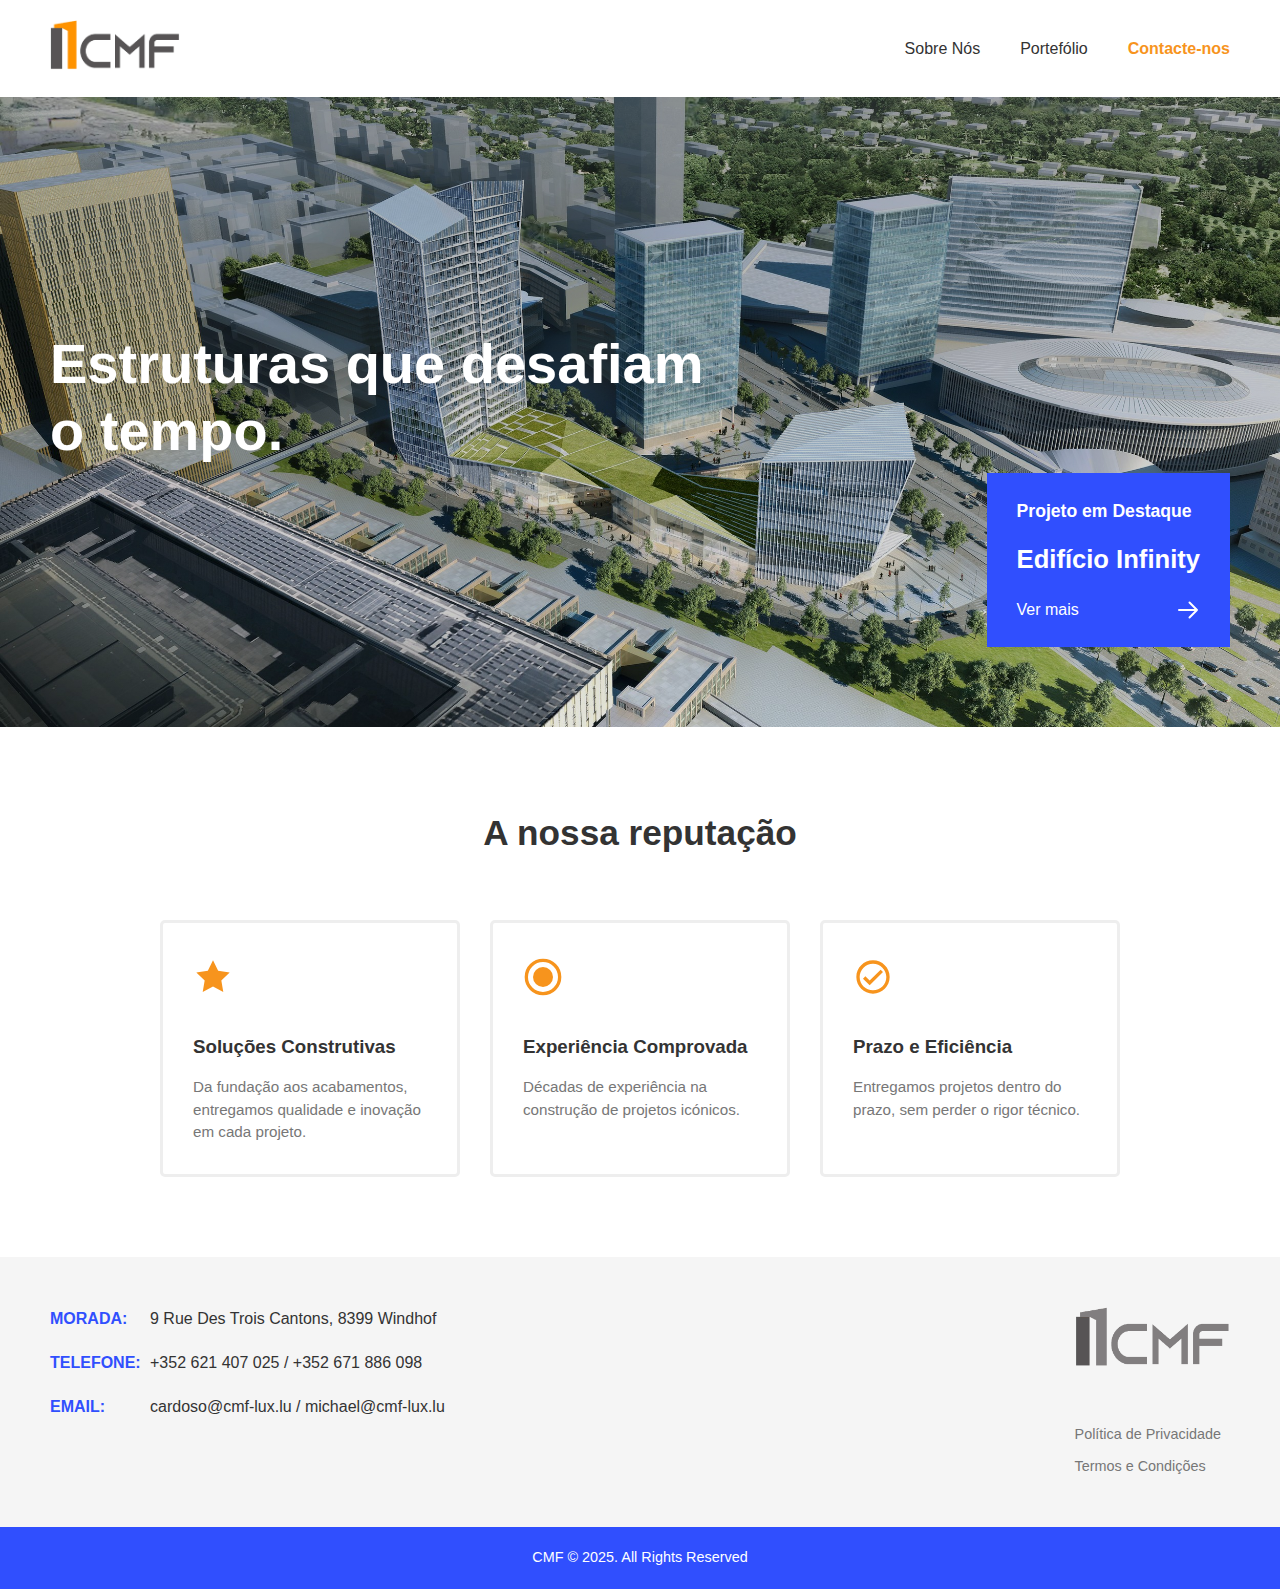
<file: index.html>
<!DOCTYPE html>
<html lang="pt">
<head>
    <meta charset="UTF-8">
    <meta name="viewport" content="width=device-width, initial-scale=1.0">
    <title>CMF - Construções</title>
    <link rel="stylesheet" href="css/common.css">
    <link rel="stylesheet" href="css/index.css">
</head>
<body>
    <!-- Header section -->
    <header>
        <div class="logo">
            <a href="index.html">
                <img src="assets/images/logo.png" alt="CMF Logo">
            </a>
        </div>
        <nav>
            <ul>
                <li><a href="sobrenos.html">Sobre Nós</a></li>
                <li><a href="portfolio.html">Portefólio</a></li>
                <li><a href="contact.html" class="contact-us">Contacte-nos</a></li>
            </ul>
        </nav>
    </header>

    <!-- Hero section -->
    <section class="hero">
        <div class="hero-content">
            <h1>Estruturas que desafiam o tempo.</h1>
        </div>
        <div class="featured-project">
            <h3>Projeto em Destaque</h3>
            <h2>Edifício Infinity</h2>
            <a href="portfolio.html" class="btn-see-more">
                <span>Ver mais</span>
                <svg width="24" height="24" viewBox="0 0 24 24" fill="none" xmlns="http://www.w3.org/2000/svg">
                    <path d="M13.5 4.5L21 12M21 12L13.5 19.5M21 12H3" stroke="white" stroke-width="2" stroke-linecap="round" stroke-linejoin="round"/>
                </svg>
            </a>
        </div>
    </section>

    <!-- Reputation section -->
    <section class="reputation">
        <h2>A nossa reputação</h2>
        <div class="reputation-cards">
            <div class="reputation-card">
                <div class="icon">
                    <svg width="40" height="40" viewBox="0 0 24 24" fill="none" xmlns="http://www.w3.org/2000/svg">
                        <path d="M12 2L15.09 8.26L22 9.27L17 14.14L18.18 21.02L12 17.77L5.82 21.02L7 14.14L2 9.27L8.91 8.26L12 2Z" fill="#f7941d" />
                    </svg>
                </div>
                <h3>Soluções Construtivas</h3>
                <p>Da fundação aos acabamentos, entregamos qualidade e inovação em cada projeto.</p>
            </div>
            <div class="reputation-card">
                <div class="icon">
                    <svg width="40" height="40" viewBox="0 0 24 24" fill="none" xmlns="http://www.w3.org/2000/svg">
                        <circle cx="12" cy="12" r="10" stroke="#f7941d" stroke-width="2"/>
                        <circle cx="12" cy="12" r="6" fill="#f7941d"/>
                    </svg>
                </div>
                <h3>Experiência Comprovada</h3>
                <p>Décadas de experiência na construção de projetos icónicos.</p>
            </div>
            <div class="reputation-card">
                <div class="icon">
                    <svg width="40" height="40" viewBox="0 0 24 24" fill="none" xmlns="http://www.w3.org/2000/svg">
                        <path d="M12 2C6.48 2 2 6.48 2 12C2 17.52 6.48 22 12 22C17.52 22 22 17.52 22 12C22 6.48 17.52 2 12 2ZM12 20C7.59 20 4 16.41 4 12C4 7.59 7.59 4 12 4C16.41 4 20 7.59 20 12C20 16.41 16.41 20 12 20ZM16.59 7.58L10 14.17L7.41 11.59L6 13L10 17L18 9L16.59 7.58Z" fill="#f7941d" />
                    </svg>
                </div>
                <h3>Prazo e Eficiência</h3>
                <p>Entregamos projetos dentro do prazo, sem perder o rigor técnico.</p>
            </div>
        </div>
    </section>

    <!-- Footer section -->
    <footer>
        <div class="footer-info">
            <div>
                <strong>MORADA:</strong>
                <span>9 Rue Des Trois Cantons, 8399 Windhof</span>
            </div>
            <div>
                <strong>TELEFONE:</strong>
                <span>+352 621 407 025 / +352 671 886 098</span>
            </div>
            <div>
                <strong>EMAIL:</strong>
                <span>cardoso@cmf-lux.lu / michael@cmf-lux.lu</span>
            </div>
        </div>
        <div class="footer-logo">
            <img src="assets/images/logogray.png" alt="CMF Logo">
            <div class="footer-links">
                <a href="#">Política de Privacidade</a>
                <a href="#">Termos e Condições</a>
            </div>
        </div>
    </footer>

    <!-- Copyright section -->
    <div class="copyright">
        <p>CMF © 2025. All Rights Reserved</p>
    </div>

    <script src="js/common.js"></script>
    <script src="js/index.js"></script>
</body>
</html>
</file>
<file: css/index.css>
/* Hero section styles */
.hero {
    position: relative;
    height: 70vh;
    background: linear-gradient(rgba(0,0,0,0.3), rgba(0,0,0,0.1)), url('/assets/images/portfolio/cnis1.jpg') center/cover no-repeat;
    color: white;
    display: flex;
    align-items: center;
}

.hero-content {
    padding: 0 50px;
    max-width: 800px;
}

.hero h1 {
    font-size: 3.5rem;
    font-weight: 700;
    line-height: 1.2;
    margin-bottom: 30px;
}

.featured-project {
    position: absolute;
    bottom: 80px;
    right: 50px;
    background-color: #304ffe;
    color: white;
    padding: 25px 30px;
    max-width: 300px;
}

.featured-project h3 {
    font-size: 1.1rem;
    margin-bottom: 15px;
}

.featured-project h2 {
    font-size: 1.6rem;
    margin-bottom: 20px;
}

.btn-see-more {
    display: flex;
    align-items: center;
    justify-content: space-between;
    font-weight: 500;
}

.btn-see-more span {
    margin-right: 5px;
}

/* Reputation section styles */
.reputation {
    padding: 80px 50px;
    text-align: center;
}

.reputation h2 {
    font-size: 2.2rem;
    margin-bottom: 60px;
    color: #333;
}

.reputation-cards {
    display: flex;
    justify-content: center;
    gap: 30px;
    margin-top: 40px;
}

.reputation-card {
    border: 3px solid #eee;
    padding: 30px;
    border-radius: 5px;
    flex: 1;
    max-width: 300px;
    text-align: left;
}

.reputation-card .icon {
    color: #f7941d;
    font-size: 2.5rem;
    margin-bottom: 20px;
}

.reputation-card h3 {
    color: #333;
    margin-bottom: 15px;
}

.reputation-card p {
    color: #777;
    font-size: 0.95rem;
}

/* Responsive styles for mobile devices */
@media (max-width: 768px) {
    .hero h1 {
        font-size: 2.5rem;
    }
    
    .featured-project {
        bottom: 20px;
        right: 20px;
        padding: 15px 20px;
    }
    
    .reputation-cards {
        flex-direction: column;
        align-items: center;
    }
    
    .reputation-card {
        max-width: 100%;
        margin-bottom: 20px;
    }
}
</file>
<file: css/common.css>
/* Reset and base styles */
* {
    margin: 0;
    padding: 0;
    box-sizing: border-box;
    font-family: 'Segoe UI', Tahoma, Geneva, Verdana, sans-serif;
}

body {
    font-size: 16px;
    line-height: 1.5;
    color: #333;
}

a {
    text-decoration: none;
    color: inherit;
}

/* Header styles */
header {
    display: flex;
    justify-content: space-between;
    align-items: center;
    padding: 20px 50px;
    background-color: white;
    box-shadow: 0 2px 5px rgba(0,0,0,0.1);
}

.logo {
    display: flex;
    align-items: center;
}

.logo img {
    height: 50px;
}

nav ul {
    display: flex;
    list-style: none;
}

nav ul li {
    margin-left: 40px;
}

nav ul li a {
    font-weight: 500;
    transition: color 0.3s;
}

nav ul li a:hover {
    color: #f7941d;
}

.contact-us {
    color: #f7941d;
    font-weight: 600;
}

/* Footer styles */
footer {
    background-color: #f5f5f5;
    padding: 50px;
    display: flex;
    justify-content: space-between;
}

.footer-info {
    display: flex;
    flex-direction: column;
    gap: 20px;
}

.footer-info div {
    display: flex;
    align-items: flex-start;
}

.footer-info div strong {
    width: 100px;
    color: #304ffe;
    font-weight: 600;
}

.footer-logo img {
    height: 60px;
    margin-bottom: 20px;
}

.footer-links {
    display: flex;
    flex-direction: column;
    gap: 10px;
    margin-top: 30px;
}

.footer-links a {
    color: #777;
    font-size: 0.9rem;
}

.footer-links a:hover {
    color: #333;
}

/* Copyright section */
.copyright {
    background-color: #304ffe;
    color: white;
    text-align: center;
    padding: 20px;
    font-size: 0.9rem;
}
</file>
